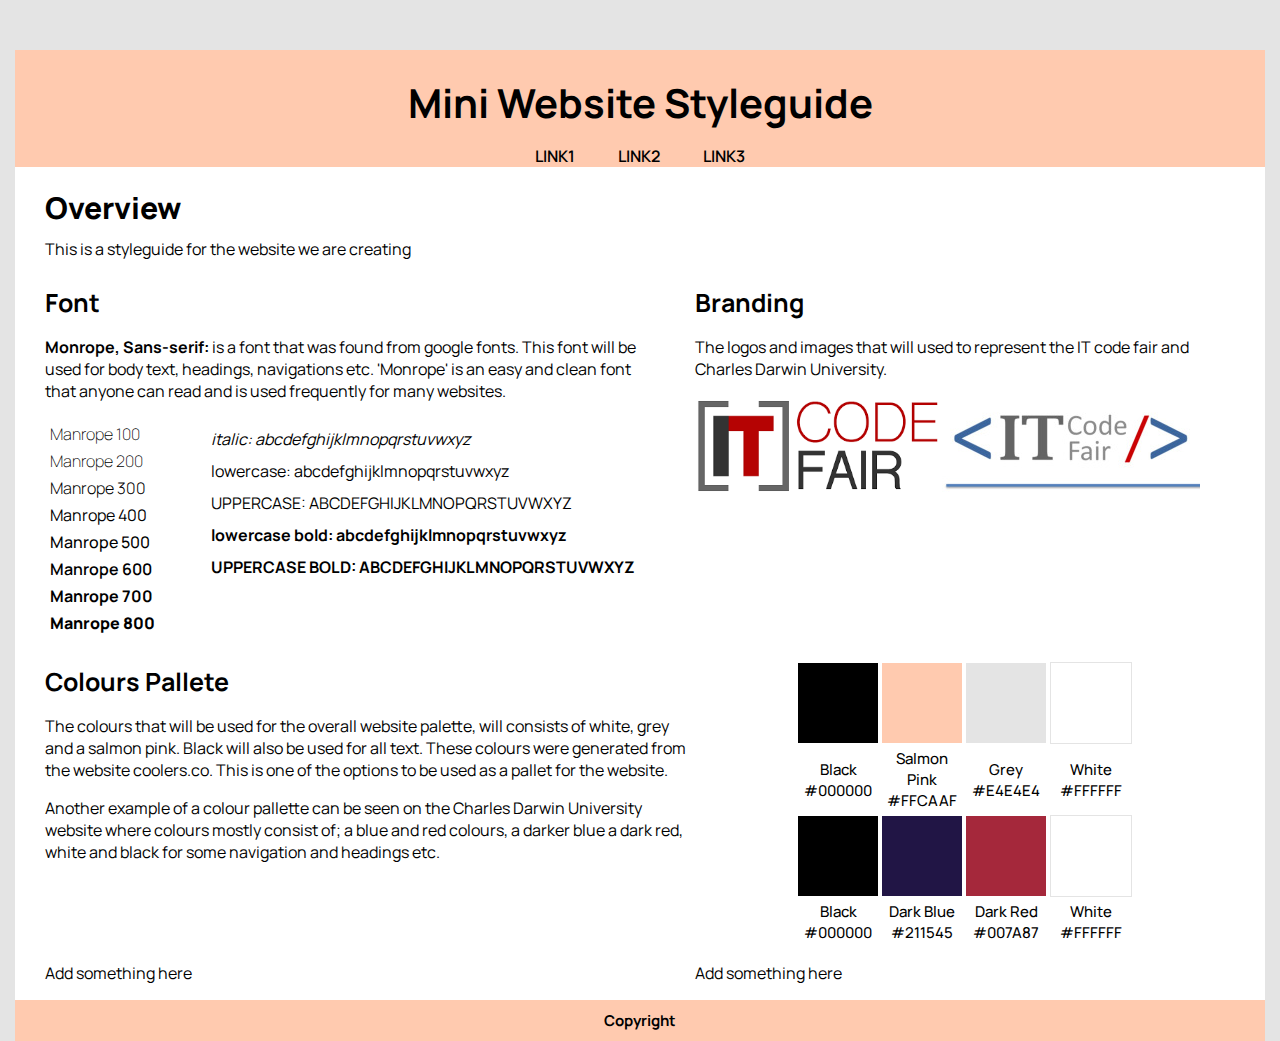
<file: index.html>
<!--Darlane Tang S314609, Joshua Jape-->
<!DOCTYPE>
<html>
    <head>
      <!--viewport for mobiles-->
	      <meta name="viewport" content="width=device-width, initial-scale=1.0">
        <!--for manrope font family-->
        <link href="https://fonts.googleapis.com/css2?family=Manrope:wght@200;300;400;500;600;700;800&display=swap" rel="stylesheet">
        <link rel="stylesheet" type="text/css" href="index.css">
        <title>Mini Website</title>
    </head>
    <body>
        <div class="container">
            <h1>Mini Website Styleguide</h1>
            <div class="nav">
                <a href="#">Link1</a>
                <a href="#">Link2</a>
                <a href="#">Link3</a>
            </div>
            <div class="subcontainer">
                <h2 class="overview">Overview</h2>
                  This is a styleguide for the website we are creating
                </div>

            <div class="gridcontainer">
              <!--Top Left Section-->
                <div class="top-left">
                    <p class="title">Font</p>
                    <p><b>Monrope, Sans-serif:</b> is a font that was found from google fonts. This font will be used for body text, headings, navigations etc. 'Monrope' is an easy and clean font that anyone can read and is used frequently for many websites.</p>
                    <div class="fonts">
                        <p class="one">Manrope 100</p>
                        <p class="two">Manrope 200</p>
                        <p class="three">Manrope 300</p>
                        <p class="four">Manrope 400</p>
                        <p class="five">Manrope 500</p>
                        <p class="six">Manrope 600</p>
                        <p class="seven">Manrope 700</p>
                        <p class="eight">Manrope 800</p>
                    </div>
                    <div class="fonts2">
                        <p class="italic">italic: abcdefghijklmnopqrstuvwxyz</p>
                        <p class="lowercase">lowercase: ABCDEFGHIJKLMNOPQRSTUVWXYZ</p>
                        <p class="uppercase">uppercase: ABCDEFGHIJKLMNOPQRSTUVWXYZ</p>
                        <p class="lowercaseb">lowercase bold: ABCDEFGHIJKLMNOPQRSTUVWXYZ</p>
                        <p class="uppercaseb">uppercase bold: ABCDEFGHIJKLMNOPQRSTUVWXYZ</p>
                    </div>
                </div>
                <!--Top Right Section-->
                <div class="top-right">
                    <p class="title">Branding</p>
                    <p>The logos and images that will used to represent the IT code fair and Charles Darwin University.</p>
                    <div class="div_img1"><img class="img1" src="img/itcodefair.png" alt="Logo version 1"></div>
                    <div class="div_img2"><img class="img2" src="img/codefair.jpg" alt="Logo version 2"></div>
                </div>

                <!--Middle Left Section-->
                <div class="middle-left">
                    <p class="title">Colours Pallete</p>
                    <p>The colours that will be used for the overall website palette, will consists of white, grey and a salmon pink. Black will also be used for all text. These colours were generated from the website coolers.co. This is one of the options to be used as a pallet for the website. </p>
                    <p>Another example of a colour pallette can be seen on the Charles Darwin University website where colours mostly consist of; a blue and red colours, a darker blue a dark red, white and black for some navigation and headings etc.
                </div>

                <!--Middle Right Section-->
                <div class="middle-right">
                    <table class="color_table">
                        <tr>
                          <!--created squares using divs-->
                            <th><div class="sq_black"></div></th>
                            <th><div class="sq_pink"></div></th>
                            <th><div class="sq_grey"></div></th>
                            <th><div class="sq_white"></div></th>
                        </tr>
                        <tr>
                            <td>Black #000000</td>
                            <td>Salmon Pink #FFCAAF</td>
                            <td>Grey #E4E4E4</td>
                            <td>White #FFFFFF</td>
                        </tr>
                        <tr>
                           <td><div class="sq_black"></div></td>
                           <td><div class="sq_darkblue"></div></td>
                           <td><div class="sq_darkred"></div></td>
                           <td><div class="sq_white"></div></td>
                       </tr>
                       <tr>
                           <td>Black #000000</td>
                           <td>Dark Blue #211545</td>
                           <td>Dark Red #007A87</td>
                           <td>White #FFFFFF</td>
                       </tr>
                    </table>
                </div>
                <!--Bottom Left Section-->
                <div class="bottom-left">
                    <p>Add something here</p>
                </div>
                <!--Bottom Right Section-->
                <div class="bottom-right">
                    <p>Add something here</p>
                </div>
            </div>
               <div class="footer">
                    Copyright
            </div>
        </div>
    </body>
</html>
</file>
<file: index.css>
html, body{
    background-color:#E4E4E4;
    height:97%;
    margin:0;
    padding:0;
    font-family: 'Manrope', sans-serif;
    font-size: 16px;
}
.container{
    background-color:#FFCAAF;
    width:1250px;
    margin:auto;
    margin-top:50px;
    padding-top:10px;
    padding-bottom:10px;
}
.nav {
    text-align: center;
}
.nav a{
    padding:20px;
    text-decoration: none;
    color:black;
    text-transform:uppercase;
    font-weight: 600;
}
.nav a:hover{
    text-decoration: underline;
}
.subcontainer{
    background-color:white;
    padding-left:30px;
    padding-right:30px;
    padding-top:10px;
    height:auto;
}
h1{
    margin:0;
    padding-bottom:10px;
    text-align: left;
    font-weight: bold;
    font-size: 40px;
    padding: 15px;
    text-align:center;
}
.overview{
    margin-top:10;
    margin-bottom:10;
    font-size: 30px;
    font-weight:800;
}
.gridcontainer{
    background-color:white;
    display:grid;
    grid-template-columns: 650px auto;
    grid-template-rows: auto auto;
    padding-left:30px;
    padding-right:30px;
}
.top-left{margin-right:50;}
.top-right{
}

.fonts{float:left}
.fonts p{margin:5px; width:120}
.one{font-weight:100}
.two{font-weight:200}
.three{font-weight:300}
.four{font-weight:400}
.five{font-weight:500}
.six{font-weight:600}
.seven{font-weight:700}
.eight{font-weight:800}

.fonts2{float:right}
.fonts2 p{margin:10px}
.italic{text-transform:lowercase;font-style: italic;}
.lowercase{text-transform: lowercase}
.uppercase{text-transform: uppercase}
.lowercaseb{text-transform: lowercase;font-weight: bold}
.uppercaseb{text-transform: uppercase;font-weight:bold}

.div_img1{float:left}
.img1{height:100px;}

.title{
    font-weight:bold;
    font-size: 25px;
    margin-bottom:0;
}
.middle-right{
    margin-top:20px;
}
.color_table{
    margin:auto;
}
.sq_black{height:80px;height:80px;background-color:black;}
.sq_pink{height:80px;width:80px;background-color: #FFCAAF;}
.sq_grey{height:80px; width:80px;background-color: #E4E4E4;}
.sq_white{height:80px;width:80px;background-color:white;border:1px solid #E4E4E4;}
.sq_darkblue{height:80px;height:80px;background-color:#211545;}
.sq_darkred{height:80px;height:80px;background-color:#a5283b;}

table.color_table td{
    text-align: center;
    font-weight: 600;
    width:80px;
    font-weight:500;
    font-size: 15px;
}

.footer{
    text-align: center;
    font-weight:bold;
    font-size: 15px;
    padding-top: 10px;
}
</file>
